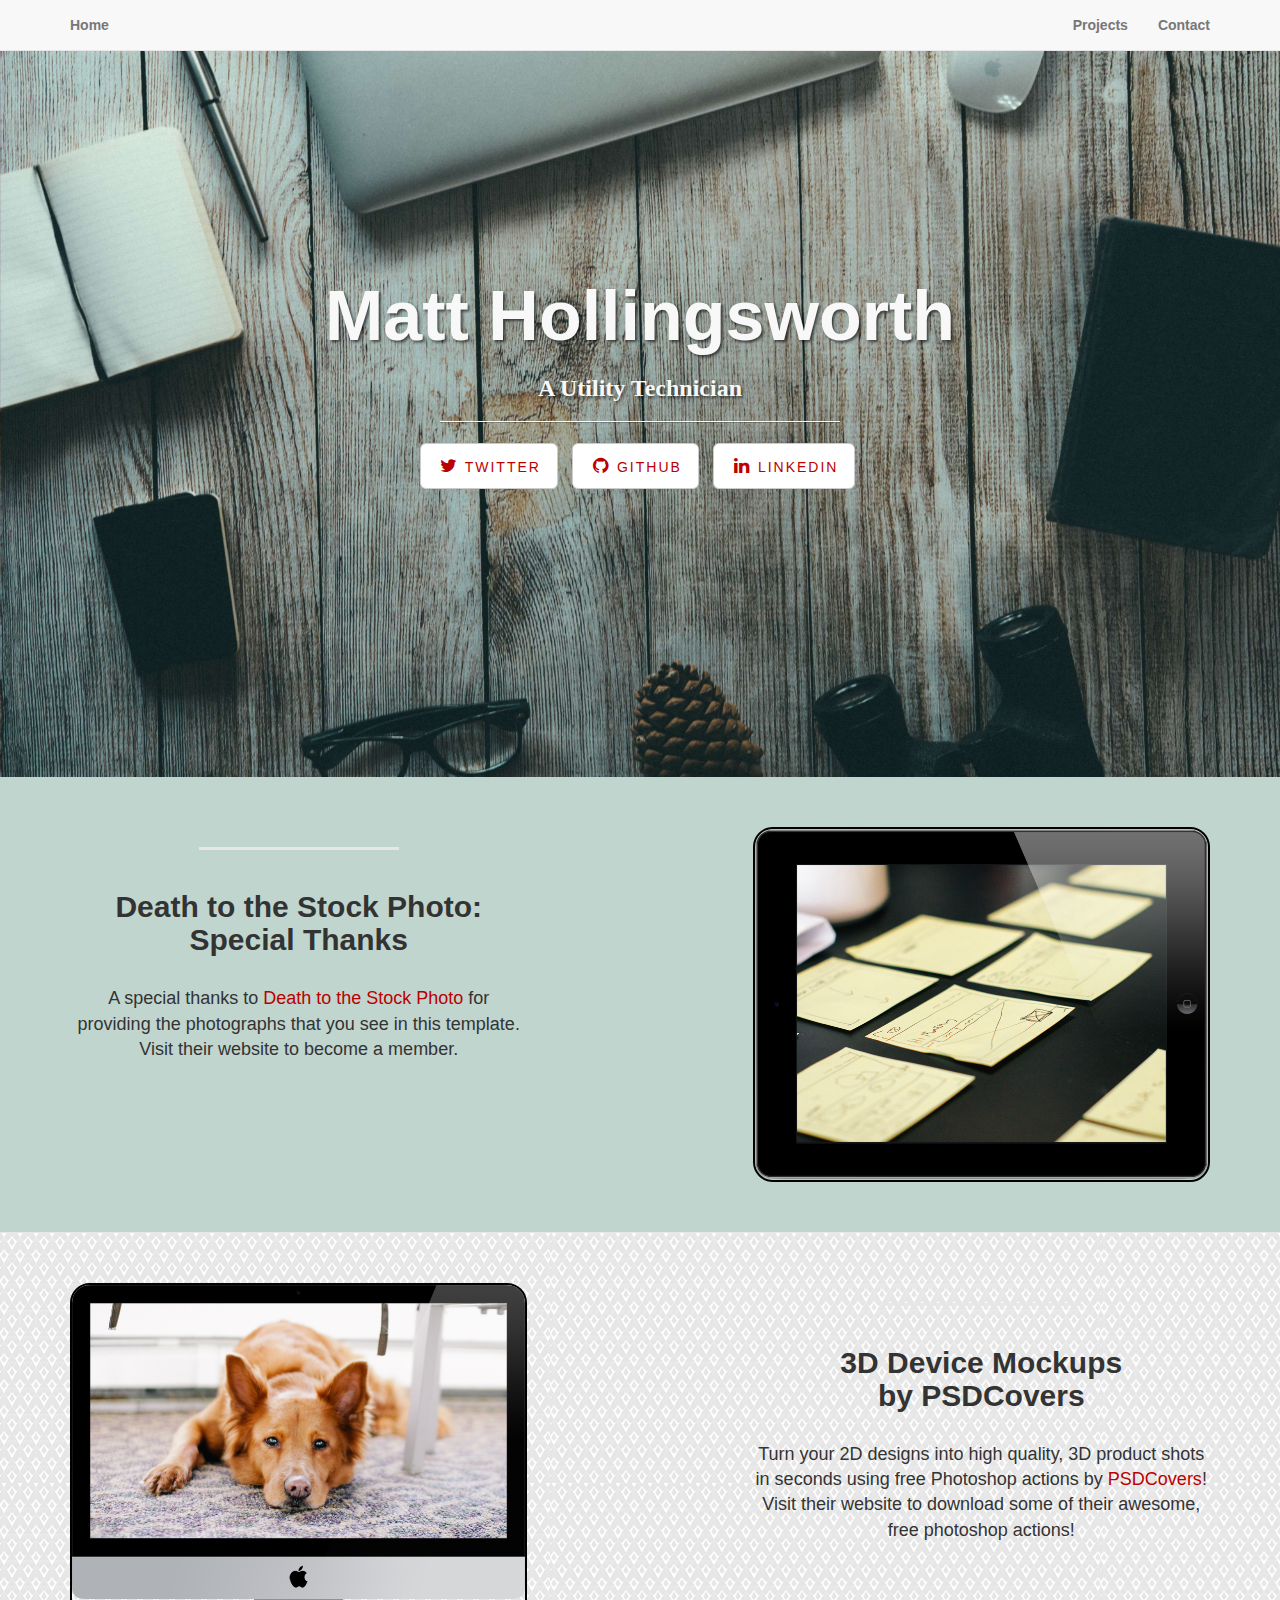
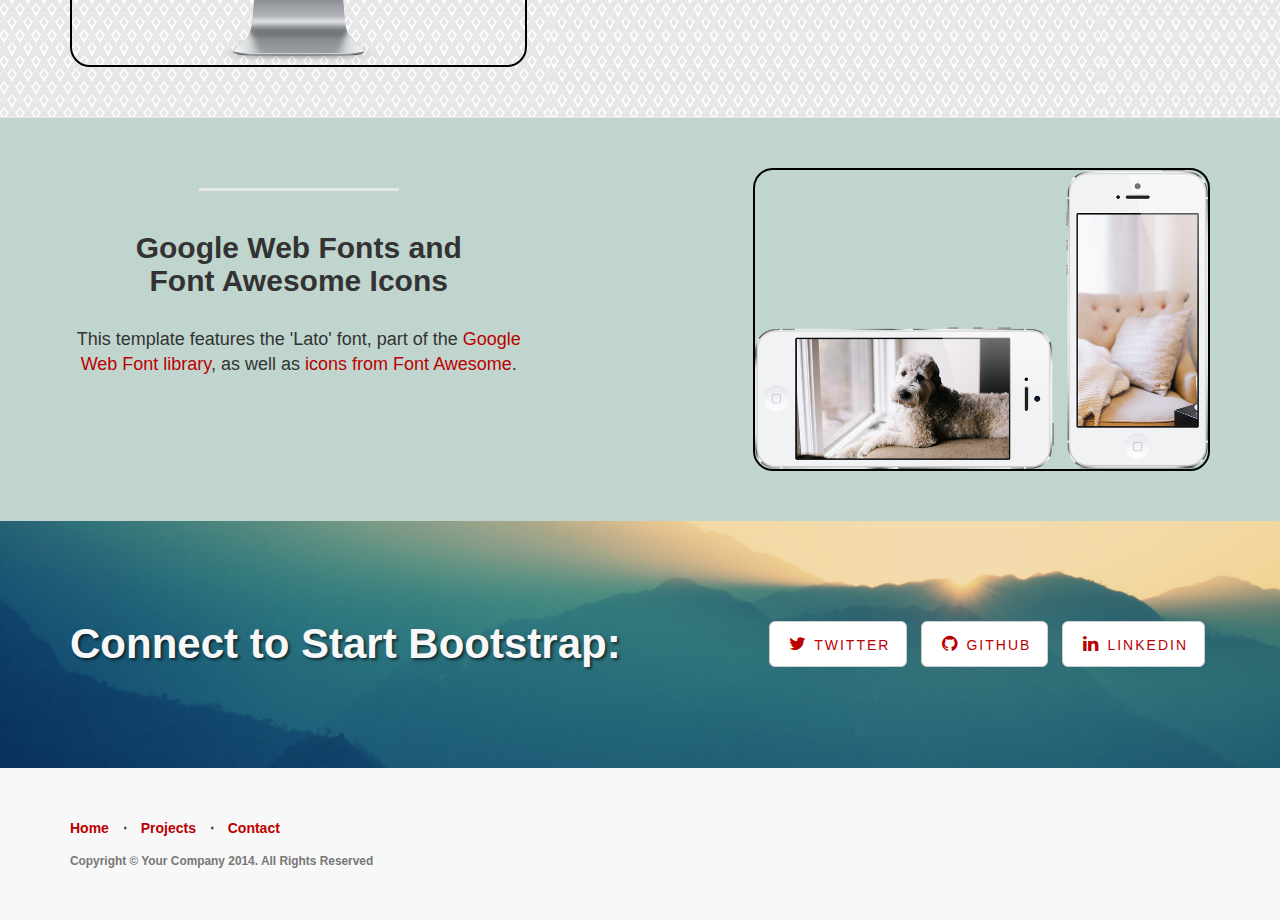
<file: projects.html>
<!DOCTYPE html>
<html lang="en">

<head>

    <meta charset="utf-8">
    <meta http-equiv="X-UA-Compatible" content="IE=edge">
    <meta name="viewport" content="width=device-width, initial-scale=1">
    <meta name="description" content="">
    <meta name="author" content="">

    <title>Matt Hollingsworth's Portfolio</title>

    <!-- Bootstrap Core CSS -->
    <link href="css/bootstrap.min.css" rel="stylesheet">

    <!-- Custom CSS -->
    <link href="css/landing-page.css" rel="stylesheet">

    <!-- Custom Fonts -->
    <link href="font-awesome/css/font-awesome.min.css" rel="stylesheet" type="text/css">
    <link href="https://fonts.googleapis.com/css?family=Lato:300,400,700,300italic,400italic,700italic" rel="stylesheet" type="text/css">

    <!-- HTML5 Shim and Respond.js IE8 support of HTML5 elements and media queries -->
    <!-- WARNING: Respond.js doesn't work if you view the page via file:// -->
    <!--[if lt IE 9]>
        <script src="https://oss.maxcdn.com/libs/html5shiv/3.7.0/html5shiv.js"></script>
        <script src="https://oss.maxcdn.com/libs/respond.js/1.4.2/respond.min.js"></script>
    <![endif]-->

</head>

<body>

    <!-- Navigation -->
    <nav class="navbar navbar-default navbar-fixed-top topnav" role="navigation">
        <div class="container topnav">
            <!-- Brand and toggle get grouped for better mobile display -->
            <div class="navbar-header">
                <button type="button" class="navbar-toggle" data-toggle="collapse" data-target="#bs-example-navbar-collapse-1">
                    <span class="sr-only">Toggle navigation</span>
                    <span class="icon-bar"></span>
                    <span class="icon-bar"></span>
                    <span class="icon-bar"></span>
                </button>
                <a class="navbar-brand topnav" href="#">Home</a>
            </div>
            <!-- Collect the nav links, forms, and other content for toggling -->
            <div class="collapse navbar-collapse" id="bs-example-navbar-collapse-1">
                <ul class="nav navbar-nav navbar-right">
                    <!-- <li>
                        <a href="#about">About</a>
                    </li> -->
                    <li>
                        <a href="#services">Projects</a>
                    </li>
                    <li>
                        <a href="#contact">Contact</a>
                    </li>
                </ul>
            </div>
            <!-- /.navbar-collapse -->
        </div>
        <!-- /.container -->
    </nav>


    <!-- Header -->

    <!-- <video width="100%" muted loop autoplay>

      <source src="images/droneloop2.mp4" type="video/mp4">

</video> -->

    <a name="about"></a>
    <div class="intro-header">

        <div class="container">

            <div class="row">

                <div class="col-lg-12">

                    <div class="intro-message">
                        <h1>Matt Hollingsworth</h1>
                        <h3>A Utility Technician</h3>
                        <hr class="intro-divider">
                        <ul class="list-inline intro-social-buttons">
                            <li>
                                <a href="https://twitter.com" class="btn btn-default btn-lg"><i class="fa fa-twitter fa-fw"></i> <span class="network-name">Twitter</span></a>
                            </li>
                            <li>
                                <a href="https://github.com/grzly1" class="btn btn-default btn-lg"><i class="fa fa-github fa-fw"></i> <span class="network-name">Github</span></a>
                            </li>
                            <li>
                                <a href="https://www.linkedin.com/in/matt-hollingsworth-2b581932" class="btn btn-default btn-lg"><i class="fa fa-linkedin fa-fw"></i> <span class="network-name">Linkedin</span></a>
                            </li>
                        </ul>
                    </div>
                </div>
            </div>

        </div>
        <!-- /.container -->

    </div>
    <!-- /.intro-header -->

    <!-- Page Content -->

    <a name="services"></a>
    <div class="content-section-a">

        <div class="container">
            <div class="row">
                <div class="col-lg-5 col-sm-6">
                    <hr class="section-heading-spacer">
                    <div class="clearfix"></div>
                    <h2 class="section-heading">Death to the Stock Photo:<br>Special Thanks</h2>
                    <p class="lead">A special thanks to <a target="_blank" href="http://join.deathtothestockphoto.com/">Death to the Stock Photo</a> for providing the photographs that you see in this template. Visit their website to become a member.</p>
                </div>
                <div class="col-lg-5 col-lg-offset-2 col-sm-6">
                    <img class="img-responsive" src="img/ipad.png" alt="">
                </div>
            </div>

        </div>
        <!-- /.container -->

    </div>
    <!-- /.content-section-a -->

    <div class="content-section-b">

        <div class="container">

            <div class="row">
                <div class="col-lg-5 col-lg-offset-1 col-sm-push-6  col-sm-6">
                    <hr class="section-heading-spacer">
                    <div class="clearfix"></div>
                    <h2 class="section-heading">3D Device Mockups<br>by PSDCovers</h2>
                    <p class="lead">Turn your 2D designs into high quality, 3D product shots in seconds using free Photoshop actions by <a target="_blank" href="http://www.psdcovers.com/">PSDCovers</a>! Visit their website to download some of their awesome, free photoshop
                        actions!
                    </p>
                </div>
                <div class="col-lg-5 col-sm-pull-6  col-sm-6">
                    <img class="img-responsive" src="img/dog.png" alt="">
                </div>
            </div>

        </div>
        <!-- /.container -->

    </div>
    <!-- /.content-section-b -->

    <div class="content-section-a">

        <div class="container">

            <div class="row">
                <div class="col-lg-5 col-sm-6">
                    <hr class="section-heading-spacer">
                    <div class="clearfix"></div>
                    <h2 class="section-heading">Google Web Fonts and<br>Font Awesome Icons</h2>
                    <p class="lead">This template features the 'Lato' font, part of the <a target="_blank" href="http://www.google.com/fonts">Google Web Font library</a>, as well as <a target="_blank" href="http://fontawesome.io">icons from Font Awesome</a>.</p>
                </div>
                <div class="col-lg-5 col-lg-offset-2 col-sm-6">
                    <img class="img-responsive" src="img/phones.png" alt="">
                </div>
            </div>

        </div>
        <!-- /.container -->

    </div>
    <!-- /.content-section-a -->

    <a name="contact"></a>
    <div class="banner">

        <div class="container">

            <div class="row">
                <div class="col-lg-6">
                    <h2>Connect to Start Bootstrap:</h2>
                </div>
                <div class="col-lg-6">
                    <ul class="list-inline banner-social-buttons">
                        <li>
                            <a href="https://twitter.com" class="btn btn-default btn-lg"><i class="fa fa-twitter fa-fw"></i> <span class="network-name">Twitter</span></a>
                        </li>
                        <li>
                            <a href="https://github.com/grzly1" class="btn btn-default btn-lg"><i class="fa fa-github fa-fw"></i> <span class="network-name">Github</span></a>
                        </li>
                        <li>
                            <a href="https://www.linkedin.com/in/matt-hollingsworth-2b581932" class="btn btn-default btn-lg"><i class="fa fa-linkedin fa-fw"></i> <span class="network-name">Linkedin</span></a>
                        </li>
                    </ul>
                </div>
            </div>

        </div>
        <!-- /.container -->

    </div>
    <!-- /.banner -->

    <!-- Footer -->
    <footer>
        <div class="container">
            <div class="row">
                <div class="col-lg-12">
                    <ul class="list-inline">
                        <li>
                            <a href="#">Home</a>
                        </li>
                        <li class="footer-menu-divider">&sdot;</li>
                        <!-- <li>
                            <a href="#about">About</a>
                        </li>
                        <li class="footer-menu-divider">&sdot;</li> -->
                        <li>
                            <a href="#services">Projects</a>
                        </li>
                        <li class="footer-menu-divider">&sdot;</li>
                        <li>
                            <a href="#contact">Contact</a>
                        </li>
                    </ul>
                    <p class="copyright text-muted small">Copyright &copy; Your Company 2014. All Rights Reserved</p>
                </div>
            </div>
        </div>
    </footer>

    <!-- jQuery -->
    <script src="js/jquery.js"></script>

    <!-- Bootstrap Core JavaScript -->
    <script src="js/bootstrap.min.js"></script>

    <script scr="main.js"></script>

</body>

</html>

</body>

</html>


</body>

</html>
</file>
<file: css/landing-page.css>
/*
 * Start Bootstrap - Landing Page (http://startbootstrap.com/)
 * Copyright 2013-2016 Start Bootstrap
 * Licensed under MIT (https://github.com/BlackrockDigital/startbootstrap/blob/gh-pages/LICENSE)
 */


/*video background, link colors, new portfolio photos and text, background texture, drop shadows, curves, multiple pages?, body, html {
    width: 100%;
    height: 100%;
}*/

body, h1, h2, h3, h4, h5, h6 {
    font-family: 'Proza Libre', sans-serif;
    font-weight: 700;
}

h1 {
    ext-shadow: 4px 4px 2px rgba(150, 150, 150, 1);
}

h3 {
    font-family: 'Pacifico', cursive;
}

.topnav {
    font-size: 14px;
back
}


.lead {
    text-align: center;
    font-size: 18px;
    font-weight: 400;
}

.intro-header {
    padding-top: 50px;
    /* If you're making other pages, make sure there is 50px of padding to make sure the navbar doesn't overlap content! */
    padding-bottom: 50px;
    text-align: center;
    color: #f8f8f8;
    background: url(../img/desk-photo.jpeg) no-repeat center center;
    background-size: cover;
}

.intro-message {
    position: relative;
    padding-top: 20%;
    padding-bottom: 20%;
}

.intro-message>h1 {
    margin: 0;
    text-shadow: 2px 2px 3px rgba(0, 0, 0, 0.6);
    font-size: 5em;
}

.intro-divider {
    width: 400px;
    border-top: 1px solid #f8f8f8;
    border-bottom: 1px solid rgba(0, 0, 0, 0.2);
}

.intro-message>h3 {
    text-shadow: 2px 2px 3px rgba(0, 0, 0, 0.6);
}

@media(max-width:767px) {
    .intro-message {
        padding-bottom: 15%;
    }
    .intro-message>h1 {
        font-size: 3em;
    }
    ul.intro-social-buttons>li {
        display: block;
        margin-bottom: 20px;
        padding: 0;
    }
    ul.intro-social-buttons>li:last-child {
        margin-bottom: 0;
    }
    .intro-divider {
        width: 100%;
    }
}

.network-name {
    text-transform: uppercase;
    font-size: 14px;
    font-weight: 400;
    letter-spacing: 2px;
}

.content-section-a {
    padding: 50px 0;
    background-color: #C0D5CE;
    font-family: 'Proza Libre', sans-serif;
}

.content-section-b {
    padding: 50px 0;
    border-top: 1px solid #e7e7e7;
    border-bottom: 1px solid #e7e7e7;
    background-image: url(../img/diamond-simple.jpg)
}

.section-heading {
    margin-bottom: 30px;
    text-align: center;
}

.section-heading-spacer {
    float: center;
    width: 200px;
    border-top: 3px solid #e7e7e7;
}

.banner {
    padding: 100px 0;
    color: #f8f8f8;
    background: url(../img/mountain-rays.jpeg) no-repeat center center;
    background-size: cover;
    ;
    ;
}

.banner h2 {
    margin: 0;
    text-shadow: 2px 2px 3px rgba(0, 0, 0, 0.6);
    font-size: 3em;
}

.banner ul {
    margin-bottom: 0;
}

.banner-social-buttons {
    float: right;
    margin-top: 0;
}

@media(max-width:1199px) {
    ul.banner-social-buttons {
        float: left;
        margin-top: 15px;
    }
}

@media(max-width:767px) {
    .banner h2 {
        margin: 0;
        text-shadow: 2px 2px 3px rgba(0, 0, 0, 0.6);
        font-size: 3em;
    }
    ul.banner-social-buttons>li {
        display: block;
        margin-bottom: 20px;
        padding: 0;
    }
    ul.banner-social-buttons>li:last-child {
        margin-bottom: 0;
    }
}

footer {
    padding: 50px 0;
    background-color: #f8f8f8;
}

p.copyright {
    margin: 15px 0 0;
}

a:link {
    color: #BB0000;
}


/* visited link */

a:visited {
    color: #112222;
}


/* mouse over link */

a:hover {
    color: #445555;
}


/* selected link */

a:active {
    color: #665566;
}

video {
    width: 100%;
    border: 2px solid black;
    -webkit-border-radius: 20px;
    -moz-border-radius: 20px;
    border-radius: 20px;
}

.carousel-example-generic {
    border: 2px solid black;
}

.img-responsive {
    /*width: 75%;*/
    border: 2px solid black;
    -webkit-border-radius: 20px;
    -moz-border-radius: 20px;
    border-radius: 20px;
}
</file>
